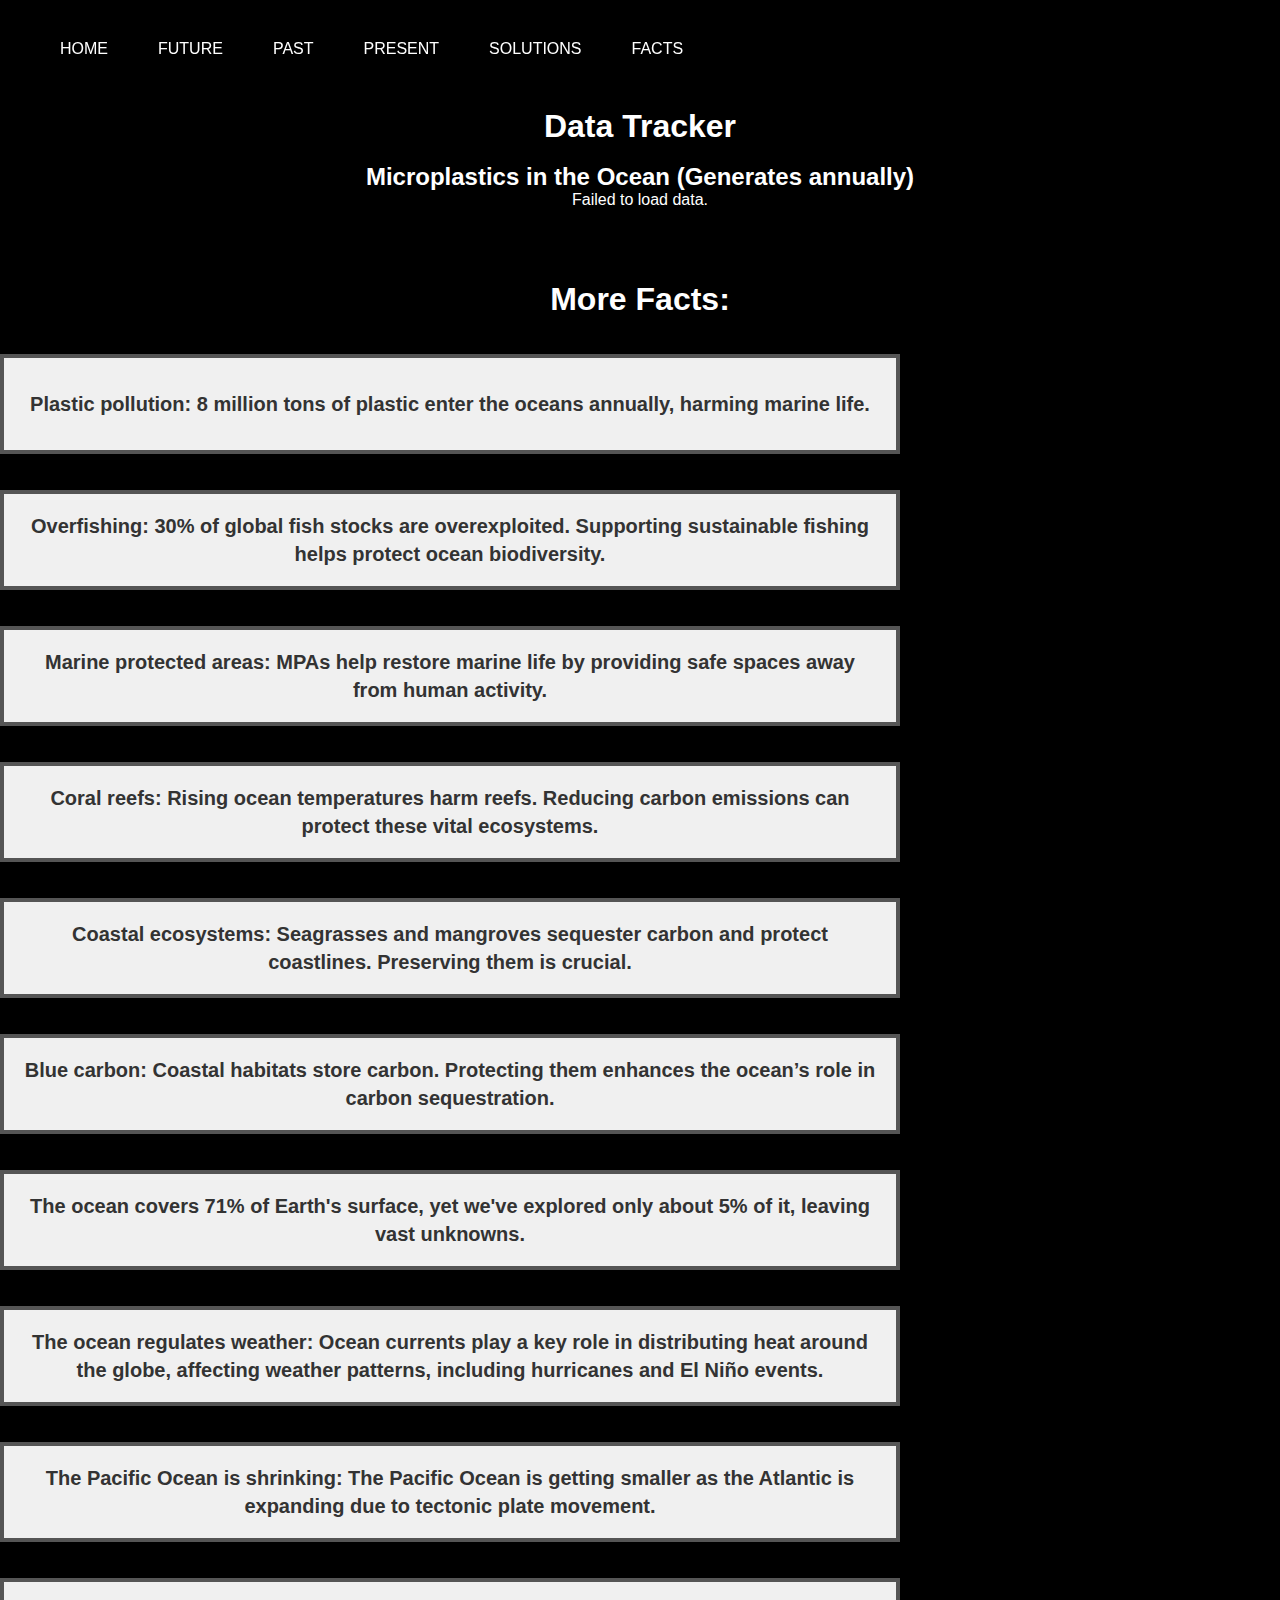
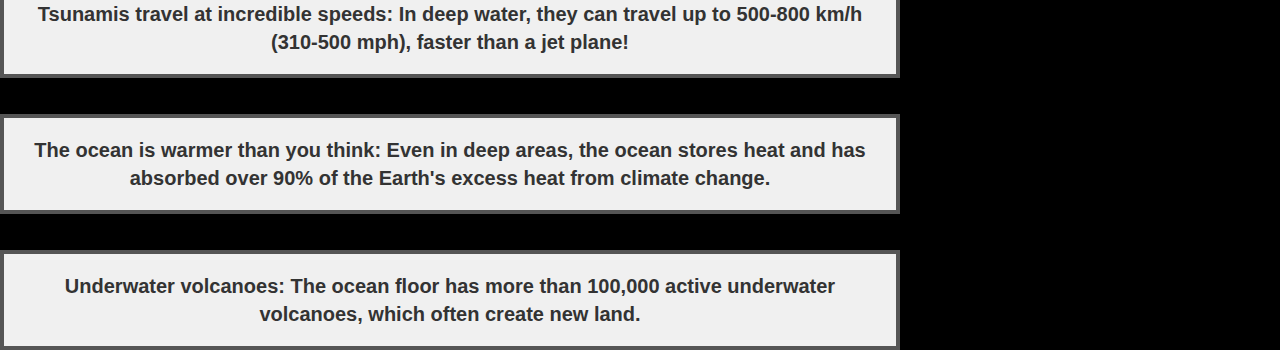
<file: fact.html>
<!DOCTYPE html>
<html lang="en">
  <style>
    .square {
      height: 100px;
      width: 900px;
      background-color: #f0f0f0;
      display: flex;
      justify-content: center;
      align-self: center;
      align-items: center;
      text-align: center;
      border: 4px solid #333;
      position: relative;
      padding: 20px;
      border-color: #555555;
    }

    .shaped-text {
      font-size: 20px;
      text-align: center;
      font-weight: bold;
      font-family: "Familjen Grotesk", sans-serif;
      color: #333;
      transform-origin: center;
      line-height: 1.4;
    }
  </style>

<head>
  <meta charset="UTF-8">
  <meta name="viewport" content="width=device-width, initial-scale=1.0">
  <title>Facts</title>
  <link href="/static/fact.css" rel="stylesheet" type="text/css"/>
</head>
</head> 

<body class="sect-home">
  <header class="navbar">
    <nav class="top">
       <ul>
        <li><a href="/">Home</a></li>
        <li><a href="/future">Future</a></li>
        <li><a href="/past">Past</a></li>
        <li><a href="/present">Present</a></li>
        <li><a href="/solution">Solutions</a></li>
        <li><a href="/fact">Facts</a></li>
       </ul>
    </nav>
  </header>
<br></br>
<br></br>
<br></br>

    <h1 style="text-align: center;">Data Tracker</h1>

    <span id="microplasticsData" class="data-section" style="margin: 20px;">
      <h2>Microplastics in the Ocean (Generates annually)</h2>
      <p id="microplasticsText">Loading...</p>
    </span>

    <body>
      <br></br>
      <br></br>
      <h1>More Facts:</h1>
      <br></br>
          <span class="square">
            <span class="shaped-text">Plastic pollution: 8 million tons of plastic enter the oceans annually, harming marine life.</span>
          </span>
          <br>
        </br>
          <span class="square">
            <span class="shaped-text">Overfishing: 30% of global fish stocks are overexploited. Supporting sustainable fishing helps protect ocean biodiversity.</span>
          </span>
          <br>
        </br>
          <span class="square">
            <span class="shaped-text">Marine protected areas: MPAs help restore marine life by providing safe spaces away from human activity.</span>
          </span>
          <br>
        </br>
          <span class="square">
            <span class="shaped-text">Coral reefs: Rising ocean temperatures harm reefs. Reducing carbon emissions can protect these vital ecosystems.</span>
            </span>
            <br>
          </br>
          <span class="square">
            <span class="shaped-text">Coastal ecosystems: Seagrasses and mangroves sequester carbon and protect coastlines. Preserving them is crucial.</span>
            </span>
            <br>
          </br>
          <span class="square">
            <span class="shaped-text">Blue carbon: Coastal habitats store carbon. Protecting them enhances the ocean’s role in carbon sequestration.</span>
            </span>
            <br>
          </br>
            <span class="square">
              <span class="shaped-text">The ocean covers 71% of Earth's surface, yet we've explored only about 5% of it, leaving vast unknowns.</span>
              </span>
              <br>
            </br>
              <span class="square">
                <span class="shaped-text">The ocean regulates weather: Ocean currents play a key role in distributing heat around the globe, affecting weather patterns, including hurricanes and El Niño events.</span>
                </span>
                <br>
              </br>
                <span class="square">
                  <span class="shaped-text">The Pacific Ocean is shrinking: The Pacific Ocean is getting smaller as the Atlantic is expanding due to tectonic plate movement.</span>
                  </span>
                  <br>
                </br>
                  <span class="square">
                    <span class="shaped-text">Tsunamis travel at incredible speeds: In deep water, they can travel up to 500-800 km/h (310-500 mph), faster than a jet plane!</span>
                    </span>
                    <br>
                  </br>
                    <span class="square">
                      <span class="shaped-text">The ocean is warmer than you think: Even in deep areas, the ocean stores heat and has absorbed over 90% of the Earth's excess heat from climate change.</span>
                      </span>
                      <br>
                    </br>
                      <span class="square">
                        <span class="shaped-text">Underwater volcanoes: The ocean floor has more than 100,000 active underwater volcanoes, which often create new land.</span>
                        </span>
     
        
    </body>
   
<!-- Assisted by AI below -->
    <script>
      const currentYear = new Date().getFullYear();

      const microplasticsCsvUrl = 'https://ourworldindata.org/grapher/microplastics-in-ocean.csv?v=1&csvType=filtered&useColumnShortNames=true';
      

      function parseCSV(csv) {
        const rows = csv.split('\n');
        const headers = rows[0].split(',');
        const data = rows.slice(1).map(row => {
          const values = row.split(',');
          return headers.reduce((acc, header, index) => {
            acc[header.trim()] = values[index]?.trim();
            return acc;
          }, {});
        });
        return data.filter(row => Object.keys(row).length > 1);
      }

      function findDataForYear(data, year, key) {
        const row = data.find(item => item['Year'] == year);
        if (row && row[key]) {
          return row[key];
        }
        return null; 
      }
    
      async function fetchMicroplastics() {
        try {
          const response = await fetch(microplasticsCsvUrl);
          const csvData = await response.text();
          const data = parseCSV(csvData);
          const value = findDataForYear(data, currentYear, 'Accumulated ocean plastic: Microplastics (<0.5cm)');

            if (value) {
              document.getElementById('microplasticsText').textContent =
                `As of this year, ${currentYear}, there are approximately ${value} units of microplastics in the ocean.`;
            } else {
              document.getElementById('microplasticsText').textContent = `No data available for ${currentYear}.`;
            }
          } catch (error) {
            console.error('Error fetching microplastics data:', error);
            document.getElementById('microplasticsText').textContent = 'Failed to load data.';
          }
      }

      fetchMicroplastics();

    </script>
  </body>
</html>
</file>
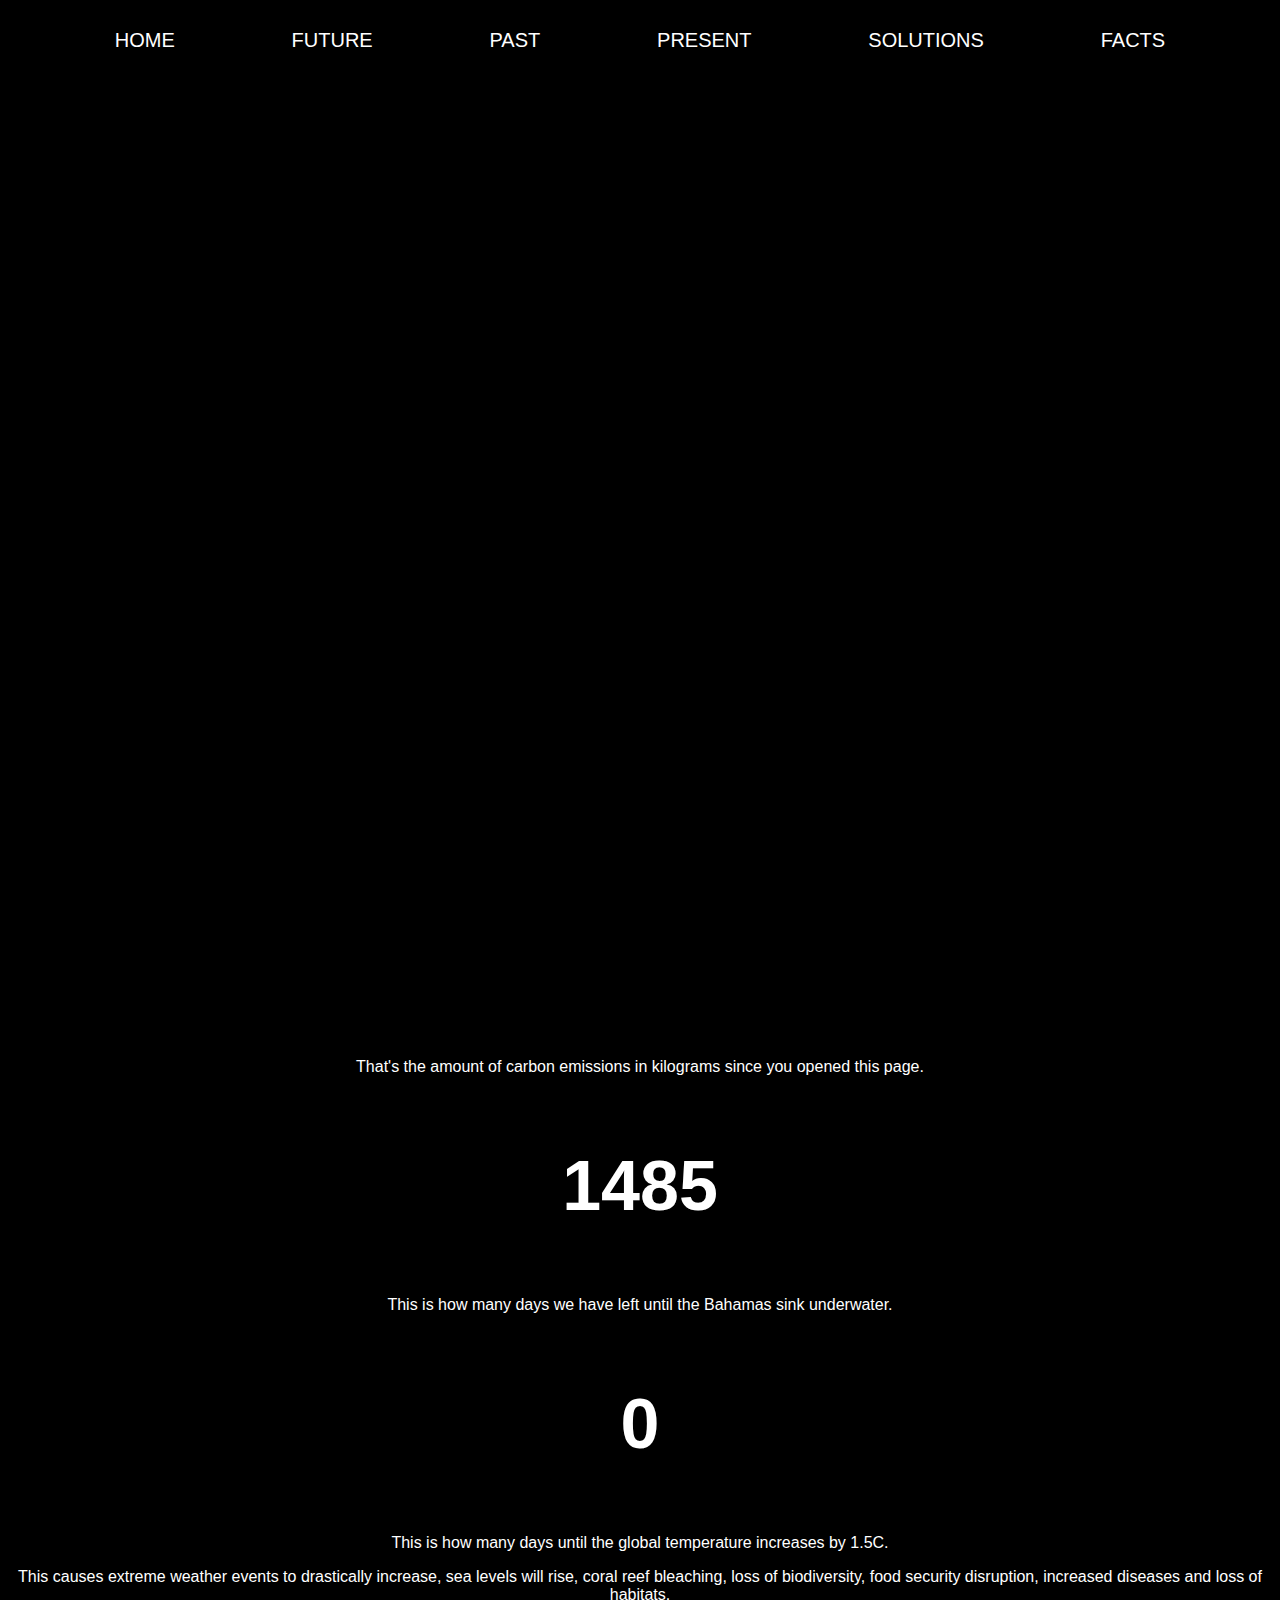
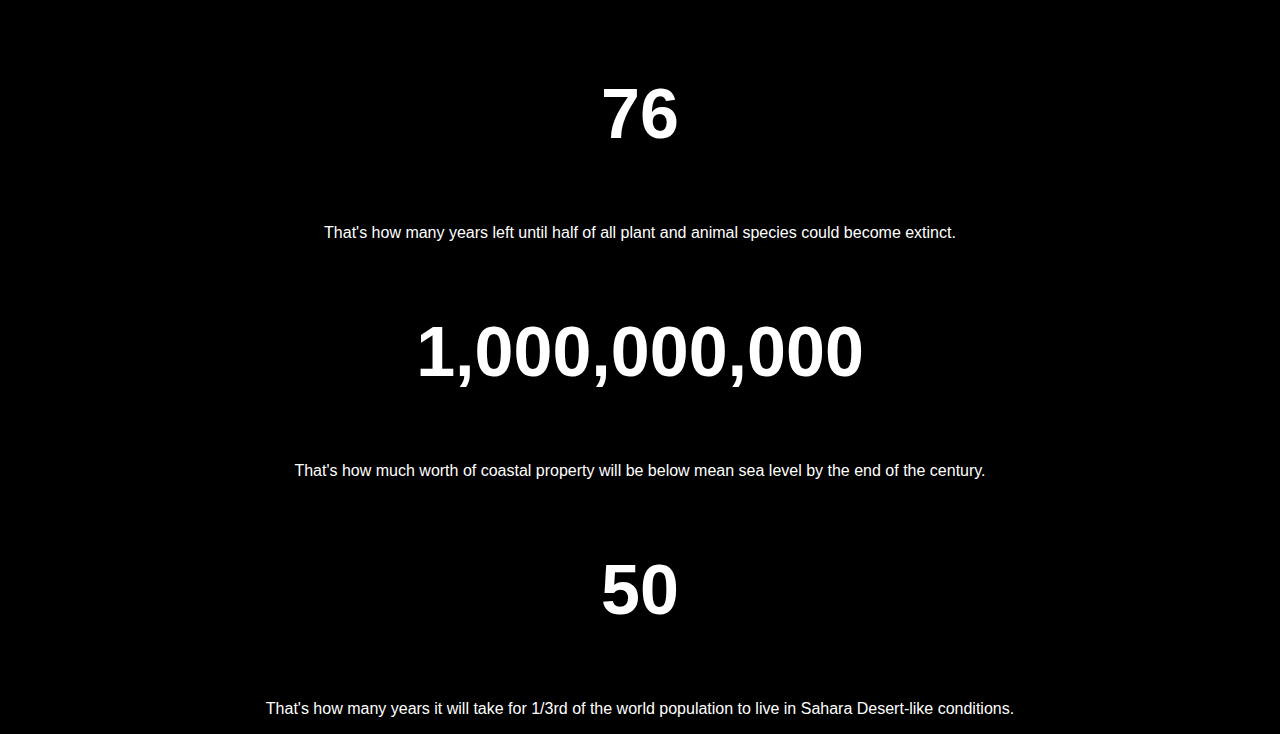
<file: future.html>
<!DOCTYPE html> 
<html lang="en"> 
    <style>
        #body {
            font-family: "Helvetica Neue", Helvetica, Arial, sans-serif;
            background-color: rgb(0, 0, 0);
            color:white;
            text-align: center;
        }
        #nav {
            position: relative;
            top: 0;
            left: 0;
            z-index: 3;
            width: 100%;
            display: flex;
            justify-content: space-evenly;
            align-items: center; /* Keeps elements aligned */
            text-transform: uppercase;
            height: 20px; /* Navigation bar height */
            padding: 0; /* No extra padding in the container */
            margin: 0; /* Remove default margins */
            background-color: black;
            font-size: 16px; /* Adjust font size as needed */
            box-sizing: border-box; /* Includes padding and border in height */
        }

        #nav a {
            color: white;
            text-decoration: none;
            font-size: 14px; /* Adjust font size */
            display: inline-flex; /* Flex layout for better control */
            align-items: center; /* Center vertically within the link */
            height: 100%; /* Make link height match the nav bar */
            padding: 50px 10px 5px; /* Adjust vertical padding to lower the text */
            line-height: normal; /* Prevent extra spacing */
            margin: 0; /* Remove any additional margins */
        }




        /* #header {
            text-align: center;
            top: -30px;
        } */
        #emissions {
            text-align: center;
            color: white;
            font-size: 70px;
        }

        #countdown {
            text-align: center;
            color: white;
            font-size: 70px;
        }

        #header {
            
            position: center;
            /* text-align: center; */
            background-image: url('https://e360.yale.edu/assets/site/Miami_GettyImages.jpg');
            background-size: cover;
            background-position: center;
            height: 100vh;
            width: 100%;
            display: flex;
            justify-content: center;
            align-items: center;
            font-size: 90px;
            
        }
        #temprise {
            text-align: center;
            color: white;
            font-size: 70px;
        }
        #extinction {
            text-align: center;
            color: white;
            font-size: 70px;
        }
        #money {
            text-align: center;
            color: white;
            font-size: 70px;
        }
        #desert {
            text-align: center;
            color: white;
            font-size: 70px;
        }
    </style>
    <head> 
        <meta charset="UTF-8"> 
        <meta name="viewport" content= 
            "width=device-width, initial-scale=1.0"> 
        <meta http-equiv="X-UA-Compatible"
                content="ie=edge"> 
        <title>Future: climate change predictions</title> 
    


    </head> 
    <nav id = "nav">
        <a style = "color: white; text-decoration: none; font-size: 20px" href="/home">Home</a></li>
        <a style = "color: white; text-decoration: none; font-size: 20px" href="/future">Future</a></li>
        <a style = "color: white; text-decoration: none; font-size: 20px" href="/past">Past</a></li>
        <a style = "color: white; text-decoration: none; font-size: 20px" href="/present">Present</a></li>
        <a style = "color: white; text-decoration: none; font-size: 20px" href="/solution">Solutions</a></li>
        <a style = "color: white; text-decoration: none; font-size: 20px" href="/fact">Facts</a></li>
    </nav>
    <body id = "body"> 
        <h1 id="header" style = "color: black; top: -50px;">THE FUTURE</h1> 
        <h3 id = "emissions"></h3>
        <p> That's the amount of carbon emissions in kilograms since you opened this page. </p>
        
        <h3 id = "countdown">1485</h3>
        <p> This is how many days we have left until the Bahamas sink underwater. </p>
        
        <h3 id = "temprise">0</h3>
        <p> This is how many days until the global temperature increases by 1.5C. </p>
        <p> This causes extreme weather events to drastically increase, sea levels will rise, coral reef bleaching, loss of biodiversity, food security disruption, increased diseases and loss of habitats.</p>
        
        <h3 id = "extinction">76</h3>
        <p> That's how many years left until half of all plant and animal species could become extinct. </p>

        <h3 id = "money"> 1,000,000,000</h3>
        That's how much worth of coastal property will be below mean sea level by the end of the century. 

        <h3 id = "desert"> 50 </h3>
        That's how many years it will take for 1/3rd of the world population to live in Sahara Desert-like conditions.
        <script>
            // increment
            setTimeout(start, 0o0);
            var i = 1337000; // kg of CO2 emissions per second
            var num = document.getElementById('emissions');

            function start() {
                setInterval(increase, 1000);
            }

            function increase() {
                if (i < Number.MAX_SAFE_INTEGER) {
                i += 1337000;
                num.innerText = Math.round(i);
                }
            }

            // function calculateTimeDifference() {
            // const timeDiff = document.getElementById('countdown');
            // // Convert dates to milliseconds
            // const date1ms = date1.getTime(new Date());
            // const date2ms = date2.getTime(new Date('2029-12-8'));

            // // Calculate the difference in milliseconds
            // const diffMs = Math.abs(date2ms - date1ms);
            // }
            // // Convert to desired units
            // const seconds = Math.floor(diffMs / 1000);
            // const minutes = Math.floor(seconds / 60);
            // const hours = Math.floor(minutes / 60);
            // const days = Math.floor(hours / 24);

            // return {
            //     days: days,
            //     hours: hours % 24,
            //     minutes: minutes % 60,
            //     seconds: seconds % 60
            // };
            // }

            // // Example usage:
            // const date1 = new Date();
            // const date2 = new Date('2029-12-08');

            // timeDiff = calculateTimeDifference(date1, date2);
            
            // console.log(timeDiff); // Output: { days: 7, hours: 0, minutes: 0, seconds: 0 }
        </script>

        
        <p style="background-image: url('https://e360.yale.edu/assets/site/Miami_GettyImages.jpg');">

        <!-- Including library.js and app.js -->
        <!-- <script src="library.js"></script> 
        <script src="app.js"></script>  -->
    </body> 

</html>
</file>
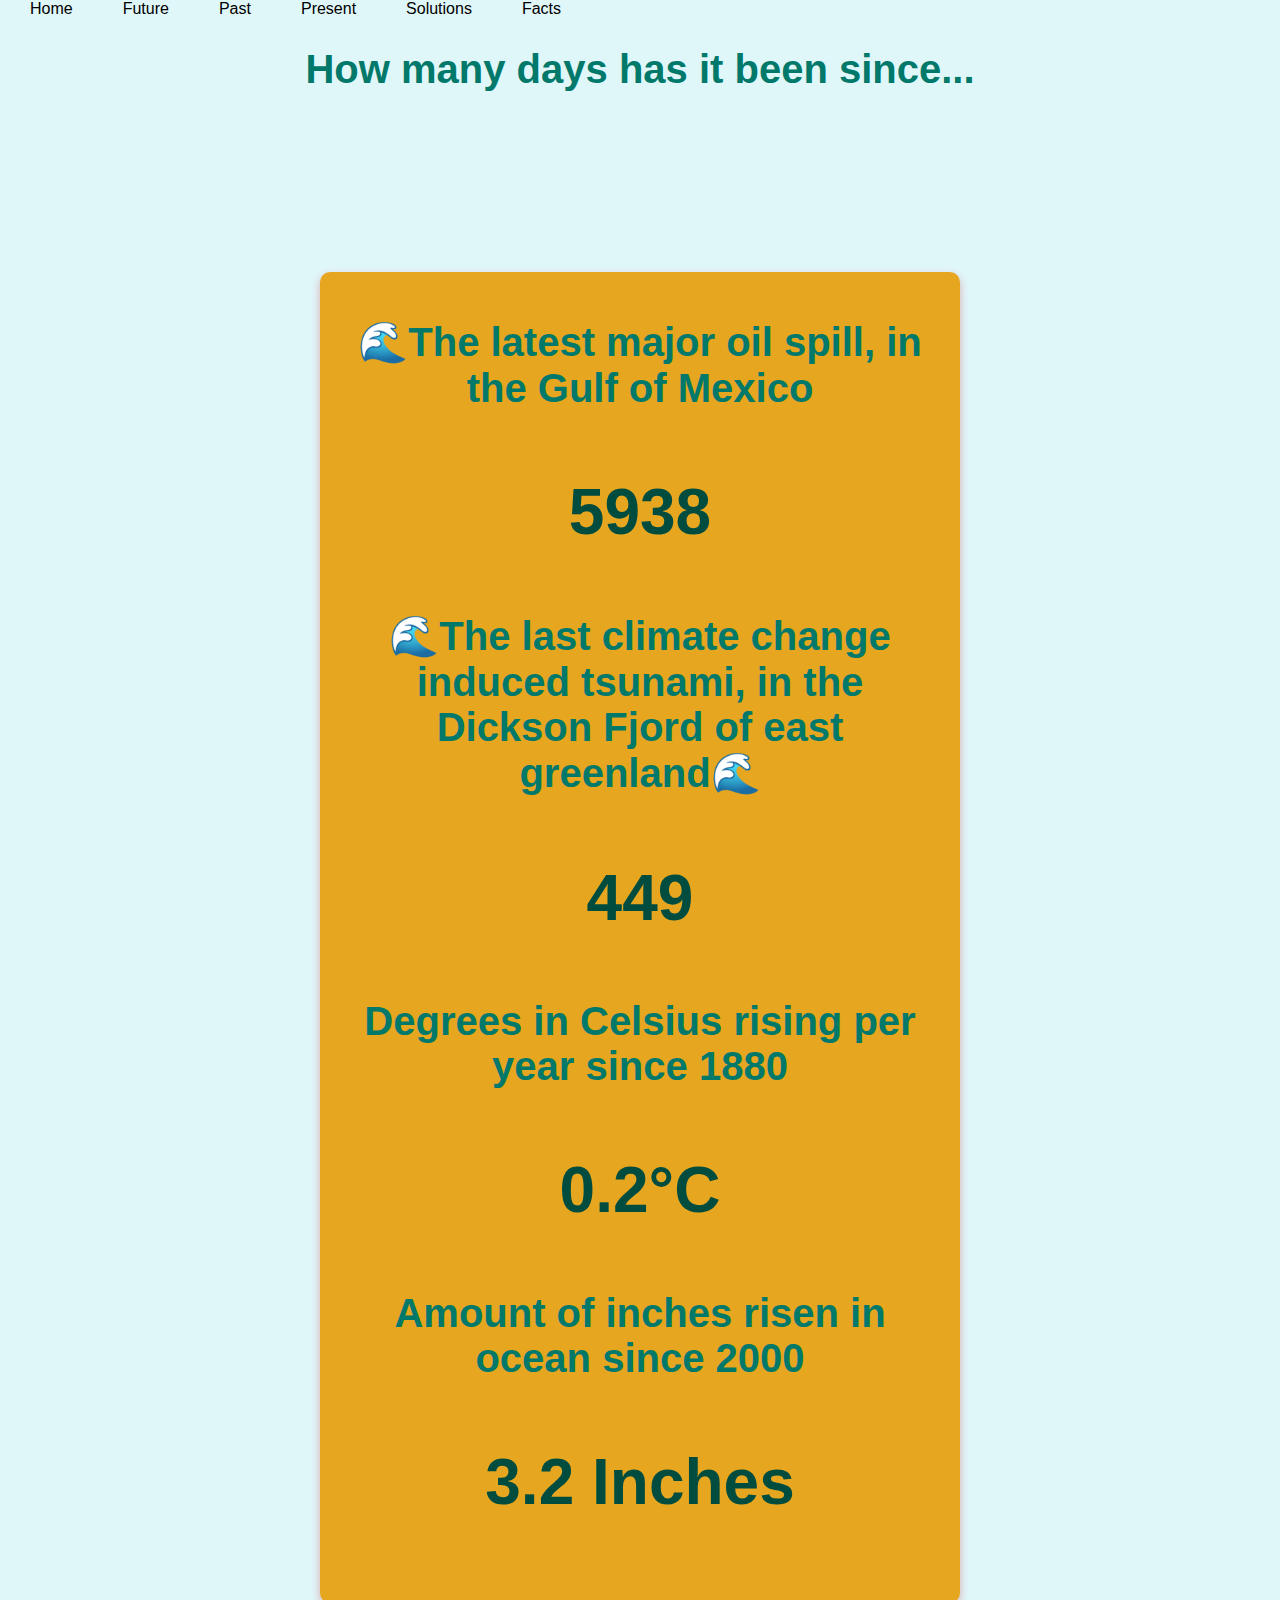
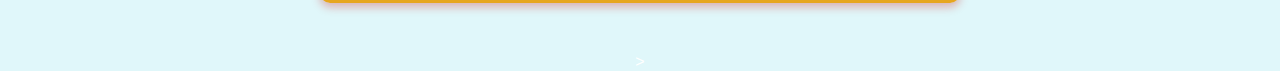
<file: past.html>
<!DOCTYPE html>
<html lang="en">
<head>
  <nav class="top">
    <ul>
      <li><a href="/">Home</a></li>
      <li><a href="/future">Future</a></li>
      <li><a href="/past">Past</a></li>
      <li><a href="/present">Present</a></li>
      <li><a href="/solution">Solutions</a></li>
      <li><a href="/fact">Facts</a></li>
    </ul>
 </nav>
 <link href="/static/past.css" rel="stylesheet" type="text/css" />
  <meta charset="UTF-8">
  <meta name="viewport" content="width=device-width, initial-scale=1.0">
  <title>Daily Incrementing Counter</title>
  <style>
   
    body {
      font-family: Arial, sans-serif;
      text-align: center;
      background: #e0f7fa;
      margin: 0;
      padding: 0;
    }
    .container {
      margin-top: 20vh;
    }
    h1 {
      font-size: 2.5em;
      color: #00796b;
    }
    p {
      font-size: 4em;
      font-weight: bold;
      color: #004d40;
    }
  </style>
</head>
<body>
  <h1>How many days has it been since...</h1>
  <div class="container">
    <h1>🌊The latest major oil spill, in the Gulf of Mexico</h1>
    <p><p id="counter">hi</p></p>
    <h1>🌊The last climate change induced tsunami, in the Dickson Fjord of east greenland🌊</h1>
    <p><p id="counter2">449</p></p>
    <h1>Degrees in Celsius rising per year since 1880</h1>
    <p>0.2°C</p>
    <h1>Amount of inches risen in ocean since 2000</h1>
    <p>3.2 Inches</p>
    
    
  </div>
>
  <script>

    const baseNumber = 0; 
    const startDate = new Date('2010-04-20');
    const basenumber2 = 0;
    const startDate2 = new Date('2023-09-16')
    //used ai for the math.floor 
    function updateCounter() {
      const today = new Date();
      const timeDifference = today - startDate;
      const daysPassed = Math.floor(timeDifference / (1000 * 60 * 60 * 24));
      const currentCounter = baseNumber + daysPassed;

      
      document.getElementById('counter').textContent = currentCounter;
    }
    //ai stopped here
    function updateCounter2() {
      const today = new Date();
      const timeDifference = today - startDate2;
      const daysPassed = Math.floor(timeDifference / (1000 * 60 * 60 * 24));
      const currentCounter2 = baseNumber2 + daysPassed;

      
      document.getElementById('counter2').textContent = currentCounter2;  
    }
    updateCounter();
    updateCounter2();
  </script>
</body>
</html>
</file>
<file: static/fact.css>
*,
*::before,
*::after {
  margin: 0;
  padding: 0;
  box-sizing: border-box;
}

html, body {
  height: 100%;
  margin: 0;
  font-family: "Familjen Grotesk", sans-serif;
  text-align: center;
  color: #fff;
  background-color: black


}

ul {
  text-align: center;
  list-style: none;
  font-family: "Familjen Grotesk", sans-serif;
}


*::before,
*::after {
  margin: 0;
  padding: 0;
  box-sizing: border-box;
}



.navbar {
  position: fixed;
  top: 0;
  left: 0;
  z-index: 3;
  width: 100%;
  display: flex;
  justify-content: space-between;
  align-items: center;
  text-transform: uppercase;
  height: 100px;
  padding: 0 30px;
}

.top ul {
  list-style-type: none;
  margin: 0;
  padding: 0;
  display: flex;
}

.top ul li {
  position: relative;
  margin-right: 20px;
  padding-bottom: 2px;
}

.top li {
  margin-left: 30px;
}

.top li a {
  color: #fff;
  text-decoration: none;
}

.top ul li a::after {
  content: '';
  position: absolute;
  left: 0;
  bottom: 0;
  width: 100%;
  height: 1px;
  background: #fff;
  transform: scaleX(0);
  transition: transform 0.6s cubic-bezier(0.19, 1, 0.22, 1);
  transform-origin: right center;
}

.logo {
  width: 210px;
  height: auto;
}

.logo img {
  display: block;
  width: 100%;
  height: auto;
}

.top ul li a:hover::after {
  transform: scaleX(1);
}
</file>
<file: static/past.css>
body {
    margin: 0;
    font-family: 'Arial', sans-serif;
    color: #ffffff;
    text-align: center;
    padding: 20px;
  }
  p.ex1 {
    padding-top: 25px;
  }
  .container {
    max-width: 600px;
    margin: 50px auto;
    padding: 20px;
    border-radius: 10px;
    background: rgba(231, 156, 6, 0.897);
    box-shadow: 0 4px 10px rgba(205, 5, 5, 0.3);
  }
  
  h1 {
    font-size: 2.5em;
    margin-bottom: 20px;
  }
  
  .counter {
    font-size: 4em;
    font-weight: bold;
    margin: 20px 0;
  }
  .counter2 {
    font-size: 4em;
    font-weight: bold;
    margin: 20px 0;
  }
  .description {
    font-size: 1.2em;
    margin-top: 20px;
  }
  .navbar {
    position: fixed;
    top: 0;
    left: 0;
    z-index: 3;
    width: 100%;
    display: flex;
    justify-content: space-between;
    align-items: center;
    text-transform: uppercase;
    height: 100px;
    padding: 0 30px;
  }
  .top ul {
    list-style-type: none;
    margin: 0;
    padding: 0;
    display: flex;
  }
  
  .top ul li {
    position: relative;
    margin-right: 20px;
    padding-bottom: 2px;
  }
  
  .top li {
    margin-left: 30px;
  }
  
  .top li a {
    color: black;   
    text-decoration: none;
  }
  
  .top ul li a::after {
    content: '';
    position: absolute;
    left: 0;
    bottom: 0;
    width: 100%;
    height: 1px;
    background: #1a0cd7;
    transform: scaleX(0);
    transition: transform 0.6s cubic-bezier(0.19, 1, 0.22, 1);
    transform-origin: right center;
  }
</file>
